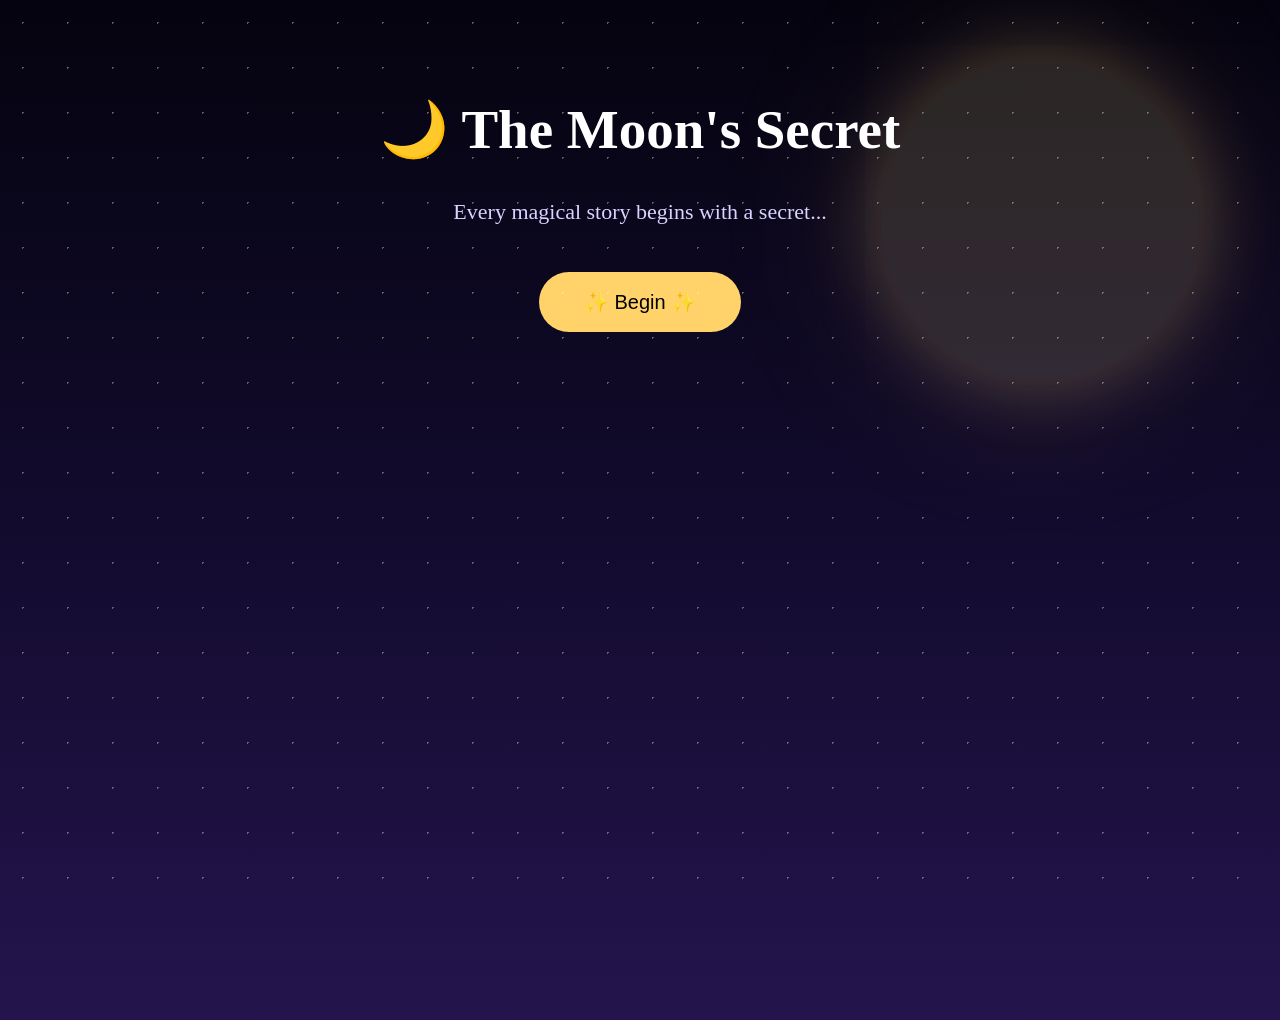
<file: index.html>
<!DOCTYPE html>
<html lang="en">
<head>
    <meta charset="UTF-8">
    <meta name="viewport" content="width=device-width, initial-scale=1.0">

    <title>The Moon's Secret 🌙</title>

    <link rel="stylesheet" href="style.css">
</head>

<body>

    <div class="container">

        <h1>🌙 The Moon's Secret</h1>

        <p>
            Every magical story begins with a secret...
        </p>

        <button id="startBtn">
            ✨ Begin ✨
        </button>

    </div>

    <script src="script.js"></script>

</body>
</html>
</file>
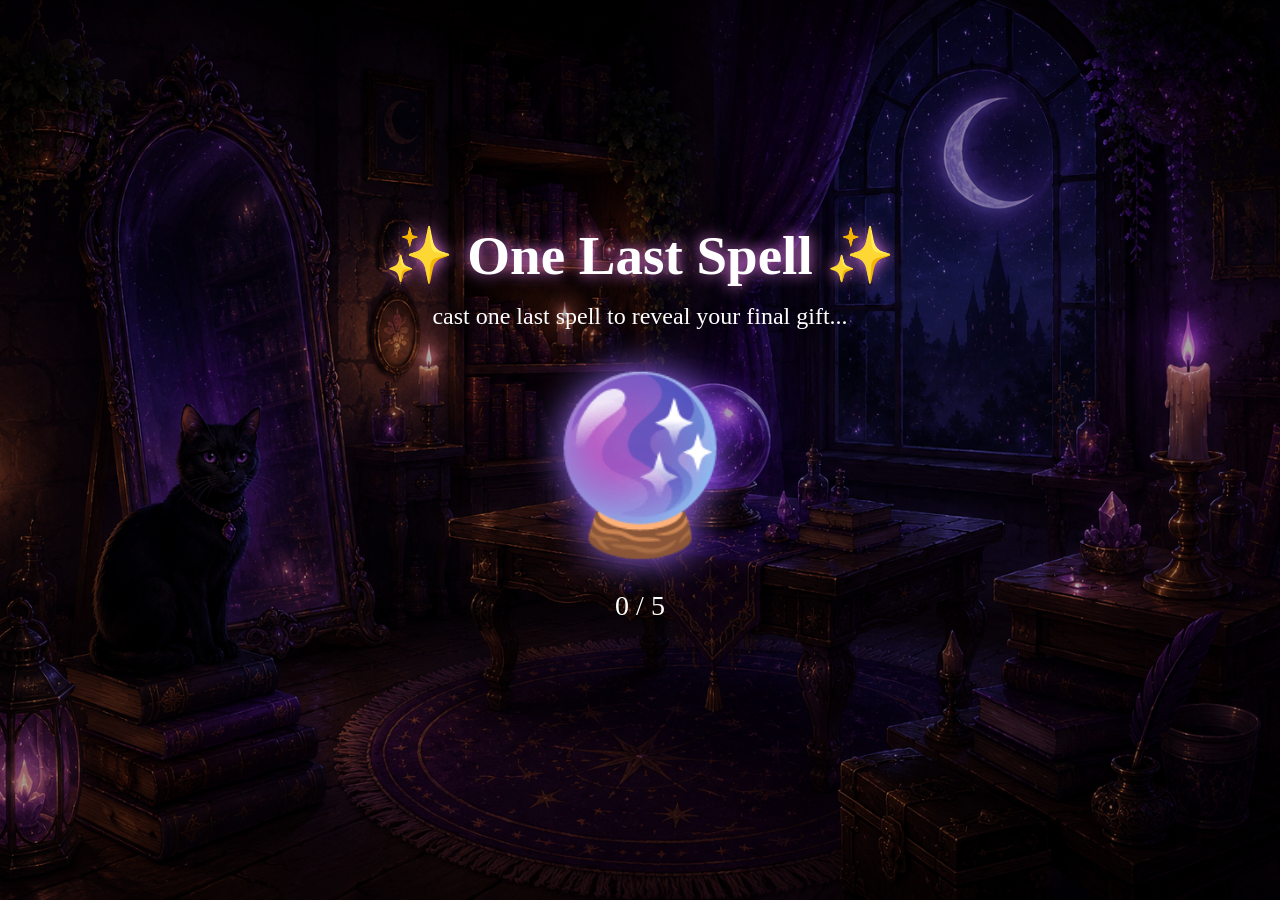
<file: challenge.html>
<!DOCTYPE html>
<html lang="en">

<head>
    <meta charset="UTF-8">
    <meta name="viewport" content="width=device-width, initial-scale=1.0">

    <title>The Final Challenge</title>

    <style>
        * {
            margin: 0;
            padding: 0;
            box-sizing: border-box;
        }

        body {

            height: 100vh;
            overflow: hidden;

            display: flex;
            justify-content: center;
            align-items: center;
            flex-direction: column;

            font-family: Georgia, serif;

            background:
                linear-gradient(rgba(0, 0, 0, .35), rgba(0, 0, 0, .35)),
                url("magic-room.png");

            background-size: cover;
            background-position: center;

            color: white;

        }

        h1 {

            font-size: 55px;
            margin-bottom: 15px;
            text-shadow: 0 0 15px violet;

        }

        p {

            font-size: 24px;
            margin-bottom: 35px;

        }

        #ball {

            font-size: 170px;

            cursor: pointer;

            transition: .3s;

            filter: drop-shadow(0 0 20px #9f6cff);

            user-select: none;

        }

        #ball:hover {

            transform: scale(1.08);

        }

        #count {

            margin-top: 25px;

            font-size: 28px;

        }

        #message {

            margin-top: 20px;

            font-size: 26px;

            height: 35px;

            color: #ffe97d;

        }

        button {

            display: none;

            margin-top: 35px;

            padding: 18px 45px;

            font-size: 22px;

            border: none;

            border-radius: 50px;

            background: #ffd84d;

            cursor: pointer;

            transition: .3s;

        }

        button:hover {

            transform: scale(1.08);

        }

        .sparkle {

            animation: flash .5s;

        }

        @keyframes flash {

            0% {

                transform: scale(1);

            }

            50% {

                transform: scale(1.2);

                filter: drop-shadow(0 0 50px violet);

            }

            100% {

                transform: scale(1);

            }

        }
    </style>

</head>

<body>

    <h1>✨ One Last Spell ✨</h1>

    <p>cast one last spell to reveal your final gift...</p>

    <div id="ball">🔮</div>

    <div id="count">0 / 5</div>

    <div id="message"></div>

    <button onclick="location.href='message.html'">
        💌 Open My Final Letter
    </button>

    <script>

        let taps = 0;

        const ball = document.getElementById("ball");
        const count = document.getElementById("count");
        const message = document.getElementById("message");
        const button = document.querySelector("button");

        const texts = [

            "The magic is waking up...",

            "The crystal is glowing...",

            "Almost there...",

            "One last touch...",

            "✨ The spell is complete! ✨"

        ];

        ball.onclick = function () {

            if (taps >= 5) return;

            taps++;

            count.innerHTML = taps + " / 5";

            message.innerHTML = texts[taps - 1];

            ball.classList.remove("sparkle");

            void ball.offsetWidth;

            ball.classList.add("sparkle");

            ball.style.transform = "scale(" + (1 + taps * 0.05) + ")";

            if (taps == 5) {

                message.innerHTML = "✨ The spell is complete... ✨";

                setTimeout(function () {

                    button.style.display = "inline-block";

                }, 1000);

            }

        }

    </script>

</body>

</html>
</file>
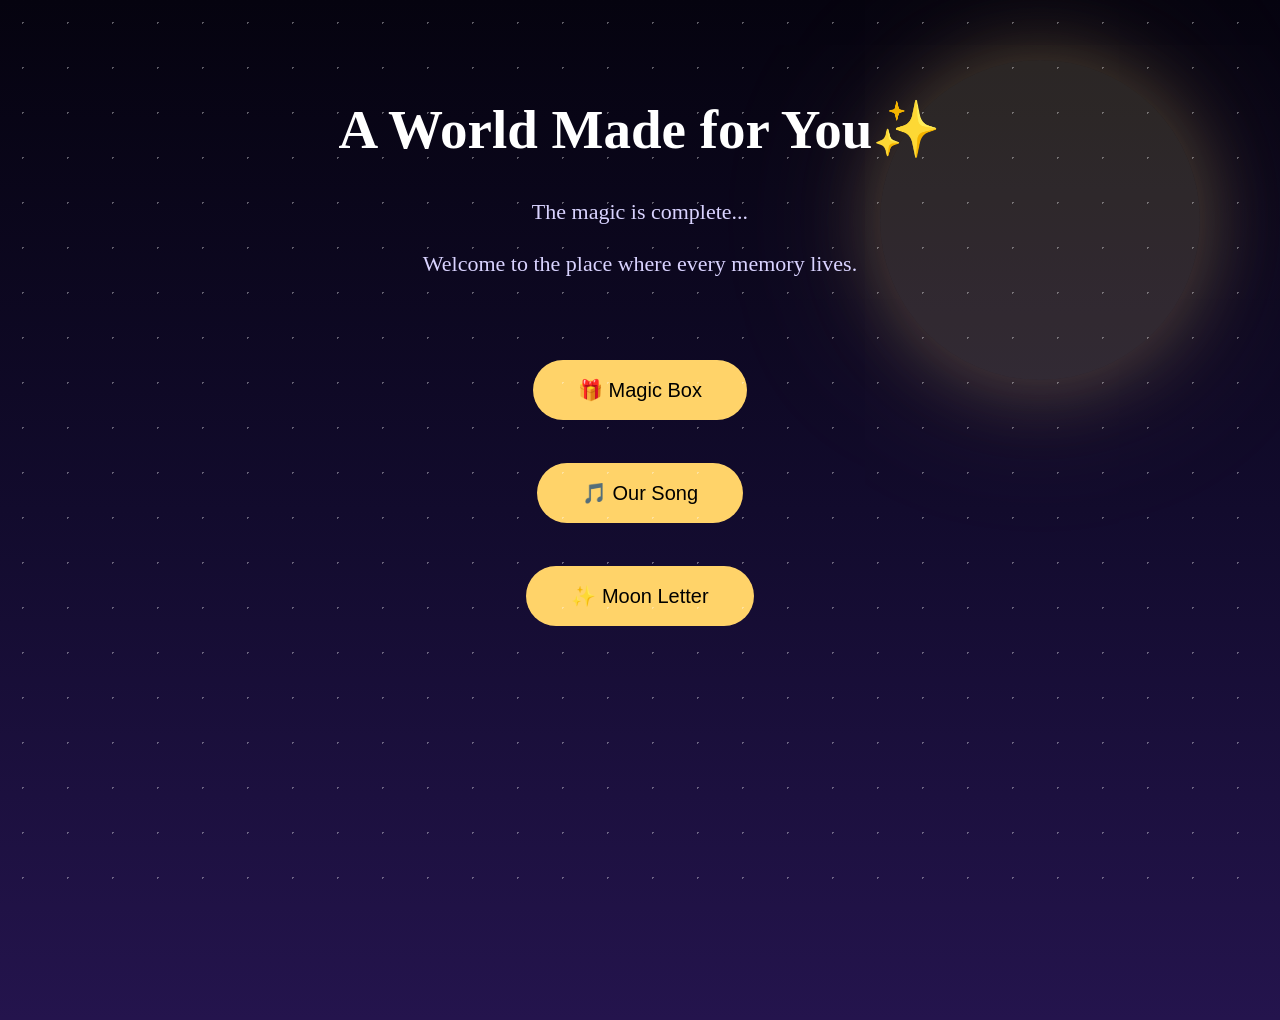
<file: final.html>
<!DOCTYPE html>
<html lang="en">
<head>
<meta charset="UTF-8">
<meta name="viewport" content="width=device-width, initial-scale=1.0">

<title>A World Made for You✨</title>

<link rel="stylesheet" href="style.css">

</head>

<body>

<div class="container">

<h1>A World Made for You✨ </h1>

<p>
The magic is complete...
<br><br>
Welcome to the place where every memory lives.
</p>

<br><br>

<button id="gift1">🎁 Magic Box</button>

<br><br>

<button id="gift2">🎵 Our Song</button>

<br><br>

<button id="gift3">✨ Moon Letter</button>

</div>

<script src="script.js"></script>

</body>
</html>
</file>
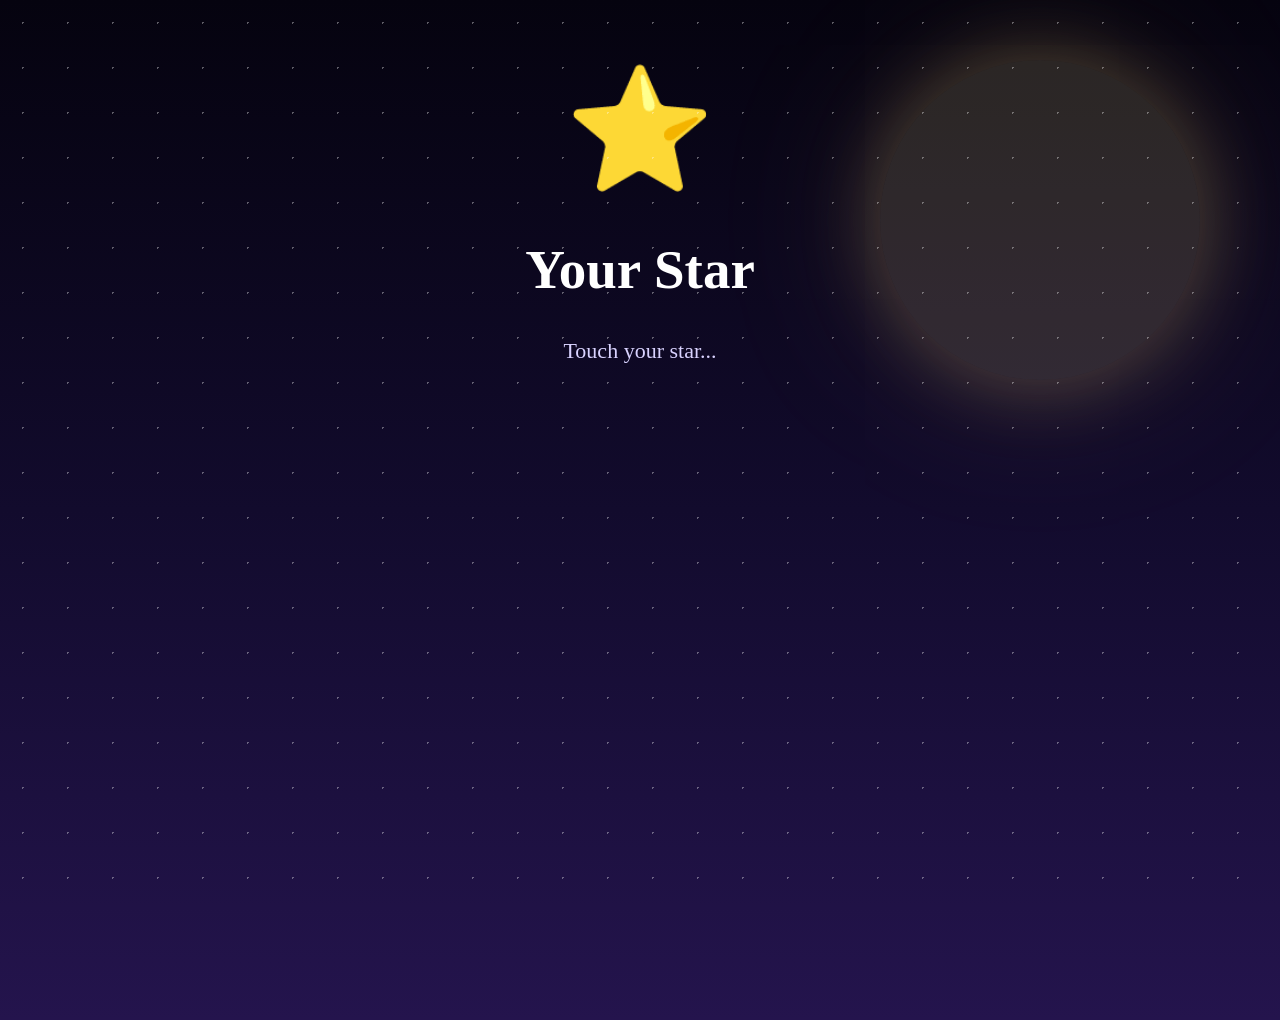
<file: gift.html>
<!DOCTYPE html>
<html lang="en">
<head>
    <meta charset="UTF-8">
    <meta name="viewport" content="width=device-width, initial-scale=1.0">
    <title>Your Star ⭐</title>

    <link rel="stylesheet" href="style.css">

    <style>
        #star{
            font-size:120px;
            cursor:pointer;
            transition:0.5s;
            margin-bottom:20px;
        }

        #wish{
            max-width:700px;
            margin:30px auto;
            line-height:1.8;
            font-size:22px;
            white-space:pre-line;
        }
    </style>
</head>

<body>

<div class="container">

    <div id="star">⭐</div>

    <h1>Your Star</h1>

    <p id="touch">
        Touch your star...
    </p>

    <p id="wish"></p>

</div>

<script>

const star = document.getElementById("star");
const wish = document.getElementById("wish");
const touch = document.getElementById("touch");

const text = `
Some people wish upon stars...

But I think stars were made to remind us that even in the darkest nights,
there is always something beautiful waiting above.

So whenever you see the moon and the stars,
think of this little corner of the sky that belongs to you.

May your days be filled with magic,
your nights with peace,
and your heart with all the happiness you deserve.

Happy Birthday, Little Witch.

Keep shining...

Just like your star.

See you under the next moon... 🌙✨
`;

let i = 0;

function typing(){

    if(i < text.length){

        wish.innerHTML += text.charAt(i) === "\n"
            ? "<br>"
            : text.charAt(i);

        i++;
window.scrollTo({
    top:document.body.scrollHeight,
    behavior:"smooth"
});

        setTimeout(typing,30);

    }

}

star.onclick = function(){

    touch.innerHTML = "";

    wish.innerHTML = "";

    i = 0;

    star.style.opacity = "0";
    star.style.pointerEvents = "none";

    typing();

};
setTimeout(function () {
    window.location.href = "wish.html";
}, 5000);

</script>

</body>
</html>
</file>
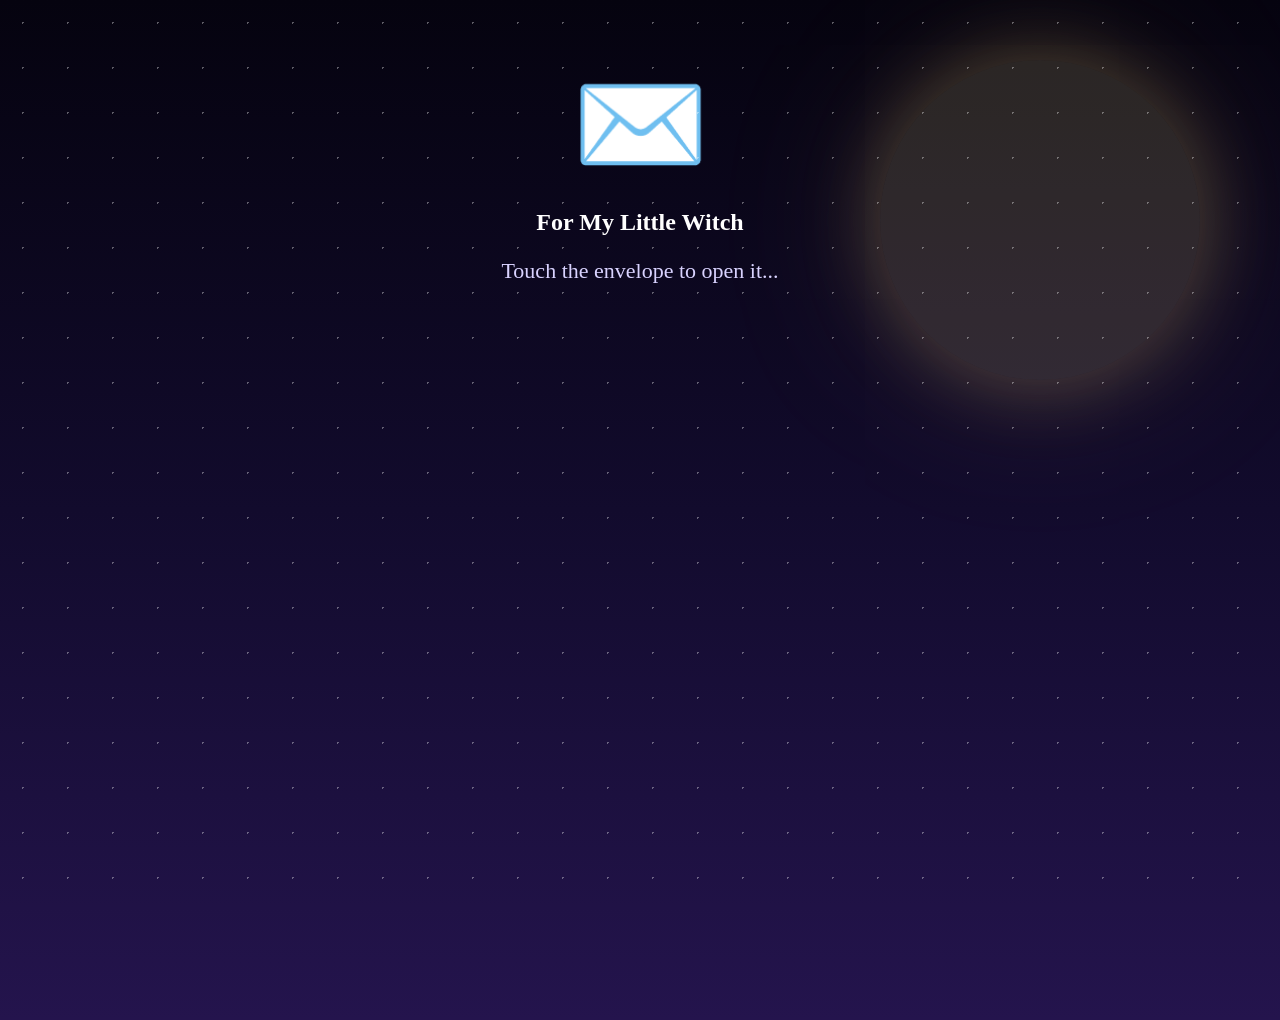
<file: letter.html>
<!DOCTYPE html>
<html lang="en">
<head>

<meta charset="UTF-8">
<meta name="viewport" content="width=device-width, initial-scale=1.0">

<title>Moon Letter 🌙</title>

<link rel="stylesheet" href="style.css">

</head>

<body>

<div class="container">

    <div class="envelope" id="openLetter">

        ✉️

    </div>

    <h2>For My Little Witch</h2>

    <p>
        Touch the envelope to open it...
    </p>

</div>

<script>

document.getElementById("openLetter").onclick=function(){

window.location.href="onelastthing.html";

}

</script>

</body>

</html>
</file>
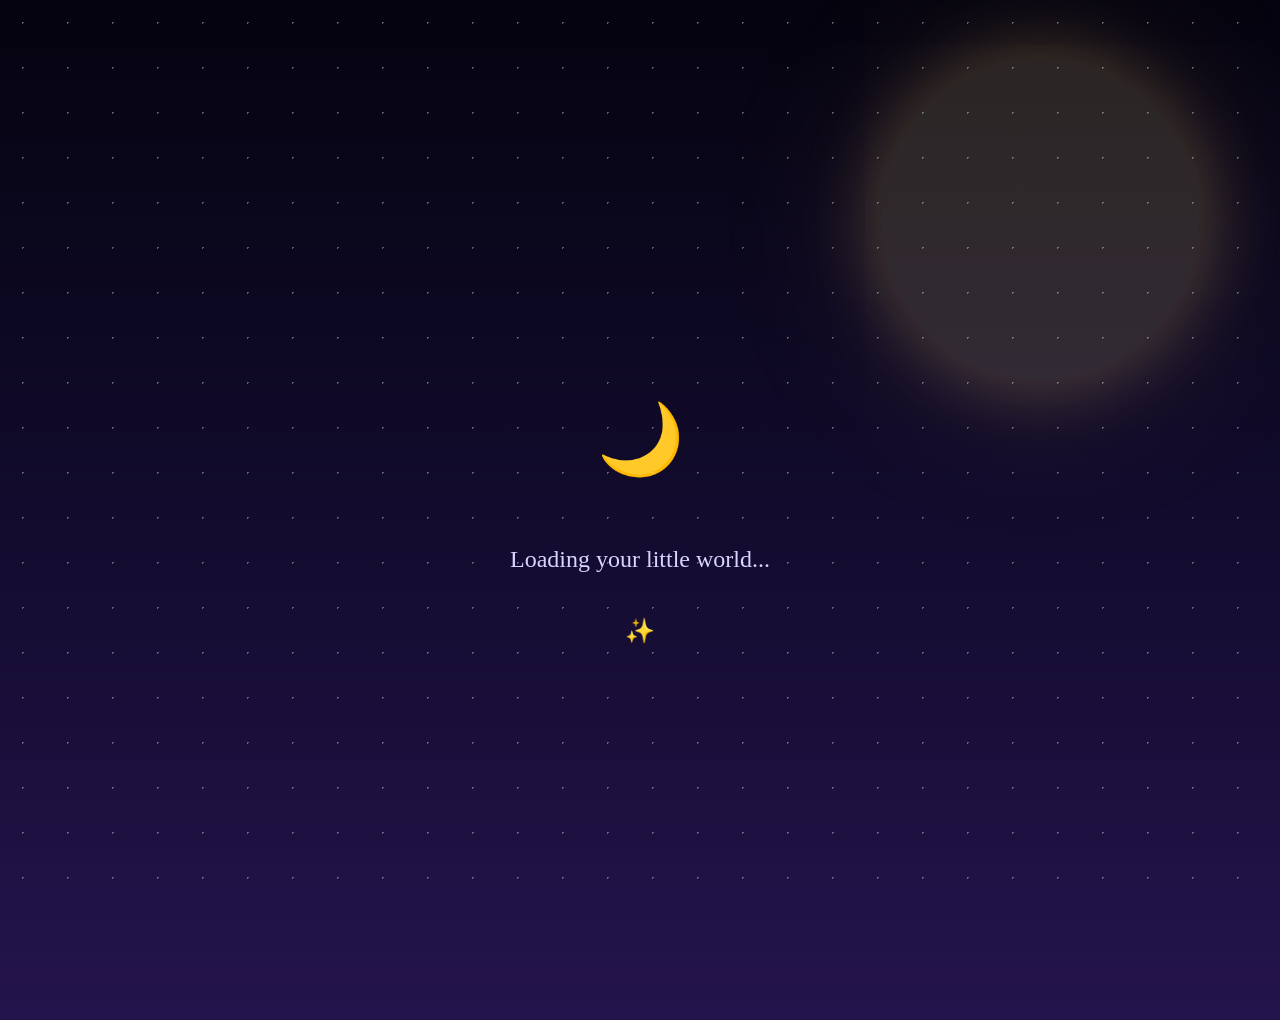
<file: loading.html>
<!DOCTYPE html>
<html lang="en">
<head>
<meta charset="UTF-8">
<meta name="viewport" content="width=device-width, initial-scale=1.0">
<title>Loading...</title>

<link rel="stylesheet" href="style.css">

<style>

.loader{
    display:flex;
    flex-direction:column;
    justify-content:center;
    align-items:center;
    height:100vh;
    text-align:center;
}

.loader h1{
    font-size:70px;
    animation: glow 2s infinite;
}

.loader p{
    font-size:24px;
    margin-top:20px;
}

@keyframes glow{

0%,100%{
opacity:.5;
}

50%{
opacity:1;
}

}

</style>

</head>

<body>

<div class="loader">

<h1>🌙</h1>

<p>Loading your little world...</p>

<p>✨</p>

</div>

<script>

setTimeout(function(){

window.location.href="index.html";

},2500);

</script>

</body>
</html>
</file>
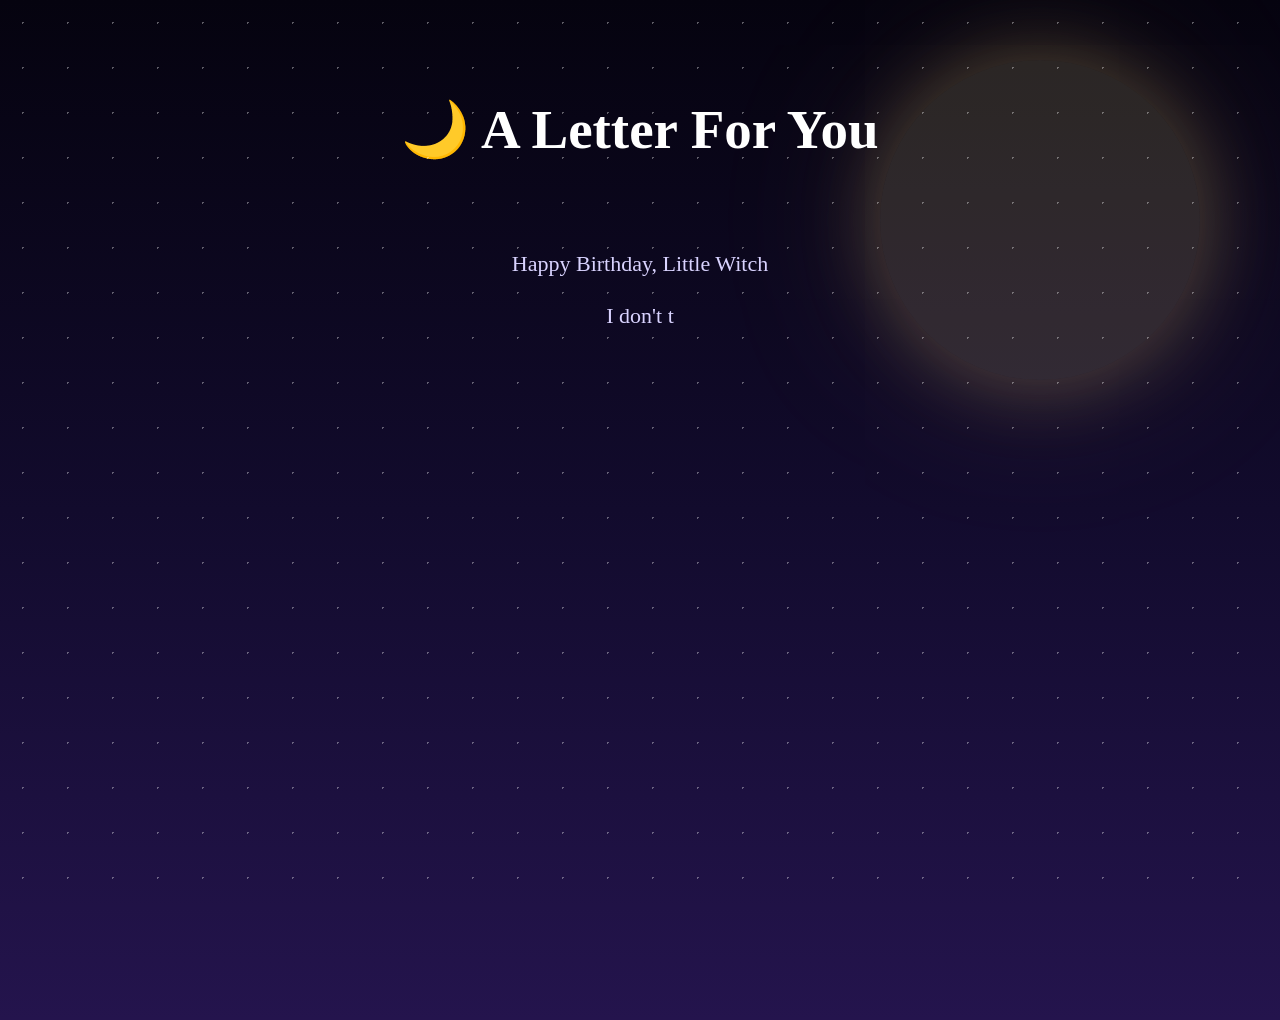
<file: message.html>
<!DOCTYPE html>
<html lang="en">
<head>
<meta charset="UTF-8">
<meta name="viewport" content="width=device-width, initial-scale=1.0">

<title>Moon Letter 🌙</title>

<link rel="stylesheet" href="style.css">
</head>

<body>

<div class="container">

<h1>🌙 A Letter For You</h1>

<p id="letterText"></p>

</div>

<script>

const text = `

Happy Birthday, Little Witch

I don't think words could ever be enough to describe how grateful I am that you became part of my life

Thank you for every laugh...
Every memory...
Every little moment

No matter where life takes us,
I'll always be cheering for you.

May this year bring you happiness,
peace,
and every dream your heart wishes for.

Happy Birthday.

See you under the next moon mommy...

🌙✨
`;

let i = 0;

function typeLetter(){

    if(i < text.length){

        document.getElementById("letterText").innerHTML +=
        text.charAt(i) === "\n" ? "<br>" : text.charAt(i);

        i++;

        setTimeout(typeLetter,35);

    }

}

typeLetter();

</script>

</body>
</html>
</file>
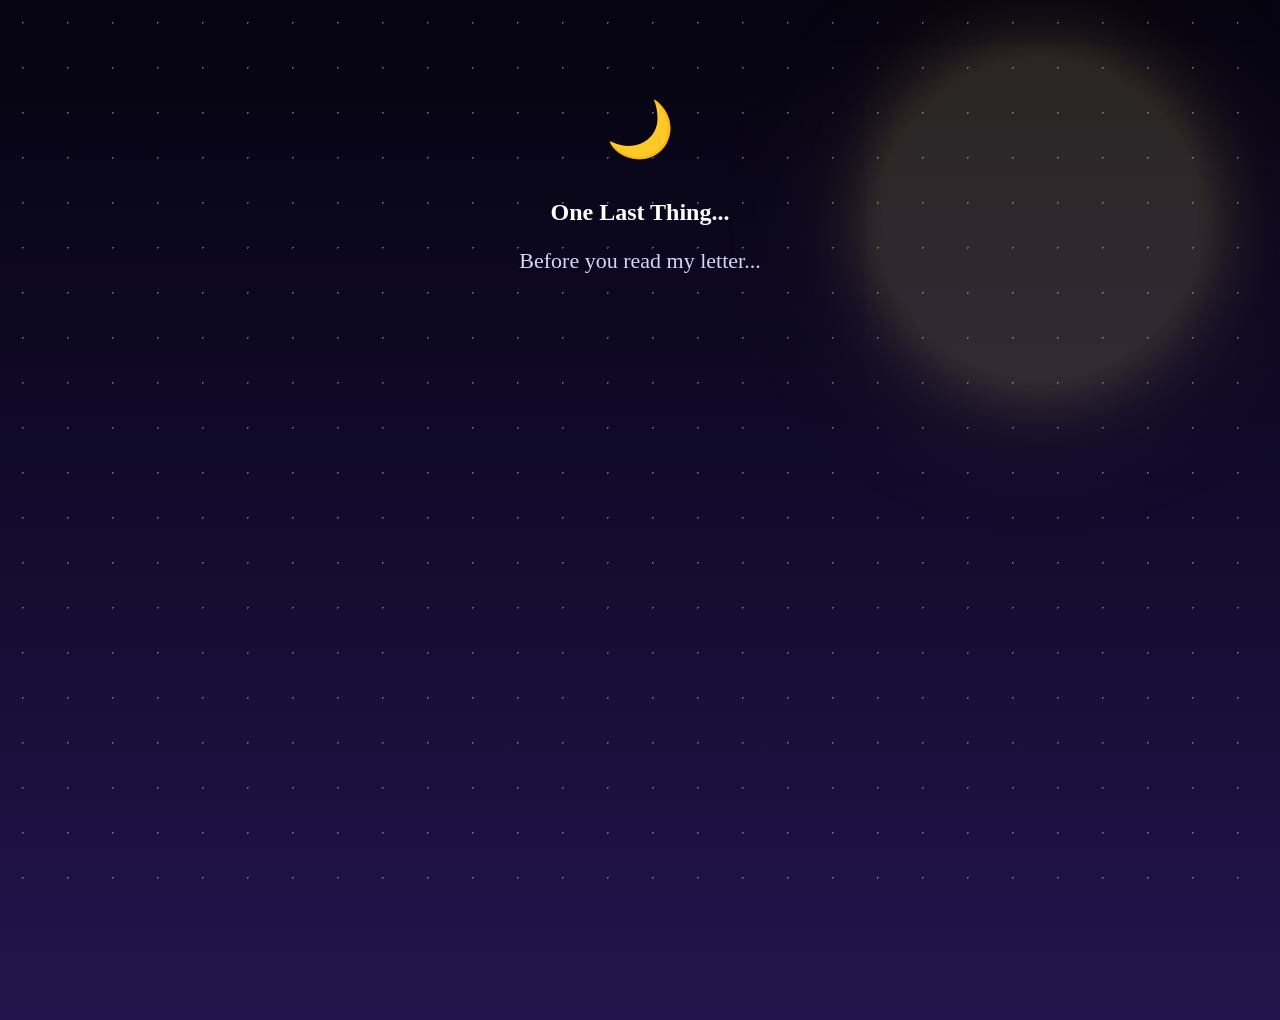
<file: onelastthing.html>
<!DOCTYPE html>
<html lang="en">
<head>

<meta charset="UTF-8">
<meta name="viewport" content="width=device-width, initial-scale=1.0">

<title>One Last Thing 🌙</title>

<link rel="stylesheet" href="style.css">

</head>

<body>

<div class="container">

<h1>🌙</h1>

<h2>One Last Thing...</h2>

<p id="line1">
Before you read my letter...
</p>

<p id="line2" style="display:none;">
I hope today reminds you
how truly special you are.
</p>

<p id="line3" style="display:none;">
I hope every smile you make today
comes back to you
a thousand times.
</p>

<p id="line4" style="display:none;">
May this birthday be the beginning
of your happiest chapter yet.
</p>

<p id="line5" style="display:none;">
Never stop believing
in your own magic
</p>

<p id="line6" style="display:none;">
Mama...
🌙✨
</p>

<br><br>

<button id="letterBtn" style="display:none;">
💌 Read My Letter
</button>

</div>

<script>

setTimeout(function(){
document.getElementById("line2").style.display="block";
},1500);

setTimeout(function(){
document.getElementById("line3").style.display="block";
},3000);

setTimeout(function(){
document.getElementById("line4").style.display="block";
},4500);

setTimeout(function(){
document.getElementById("line5").style.display="block";
},6000);

setTimeout(function(){
document.getElementById("line6").style.display="block";
},7500);

setTimeout(function(){
document.getElementById("letterBtn").style.display="inline-block";
},9000);

document.getElementById("letterBtn").onclick = function(){

window.location.href = "challenge.html";

}

</script>

</body>
</html>
</file>
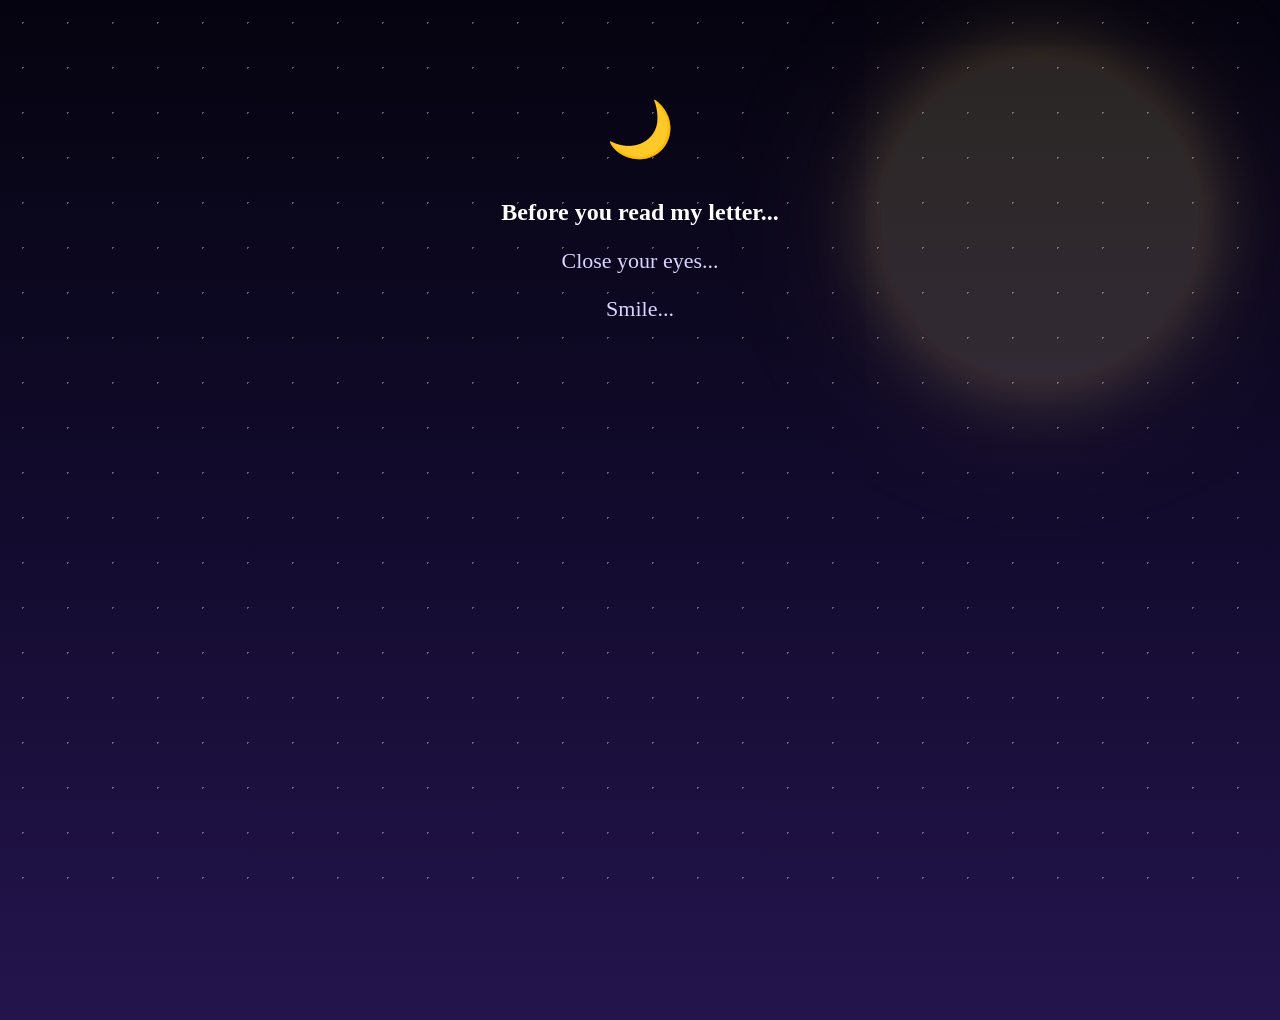
<file: wish.html>
<!DOCTYPE html>
<html lang="en">
<head>
<meta charset="UTF-8">
<meta name="viewport" content="width=device-width, initial-scale=1.0">

<title>Make A Birthday Wish ✨</title>

<link rel="stylesheet" href="style.css">

</head>

<body>

<div class="container">

<h1>🌙</h1>

<h2>Before you read my letter...</h2>

<p id="line1">
Close your eyes...
</p>

<p id="line2" style="display:none;">
Smile...
</p>

<p id="line3" style="display:none;">
and make one birthday wish.
</p>

<p id="line4" style="display:none;">
✨
</p>

<p id="line5" style="display:none;">
Keep it in your heart...
</p>

<p id="line6" style="display:none;">
The moon will keep it safe.
</p>

<br><br>

<button id="readyBtn" style="display:none;">
✨ I'm Ready ✨
</button>

</div>

<script>

setTimeout(()=>{

document.getElementById("line2").style.display="block";

},1500);

setTimeout(()=>{

document.getElementById("line3").style.display="block";

},3000);

setTimeout(()=>{

document.getElementById("line4").style.display="block";

},4500);

setTimeout(()=>{

document.getElementById("line5").style.display="block";

},6000);

setTimeout(()=>{

document.getElementById("line6").style.display="block";

},7500);

setTimeout(()=>{

document.getElementById("readyBtn").style.display="inline-block";

},9000);

document.getElementById("readyBtn").onclick=function(){

window.location.href="letter.html";

}

</script>

</body>
</html>
</file>
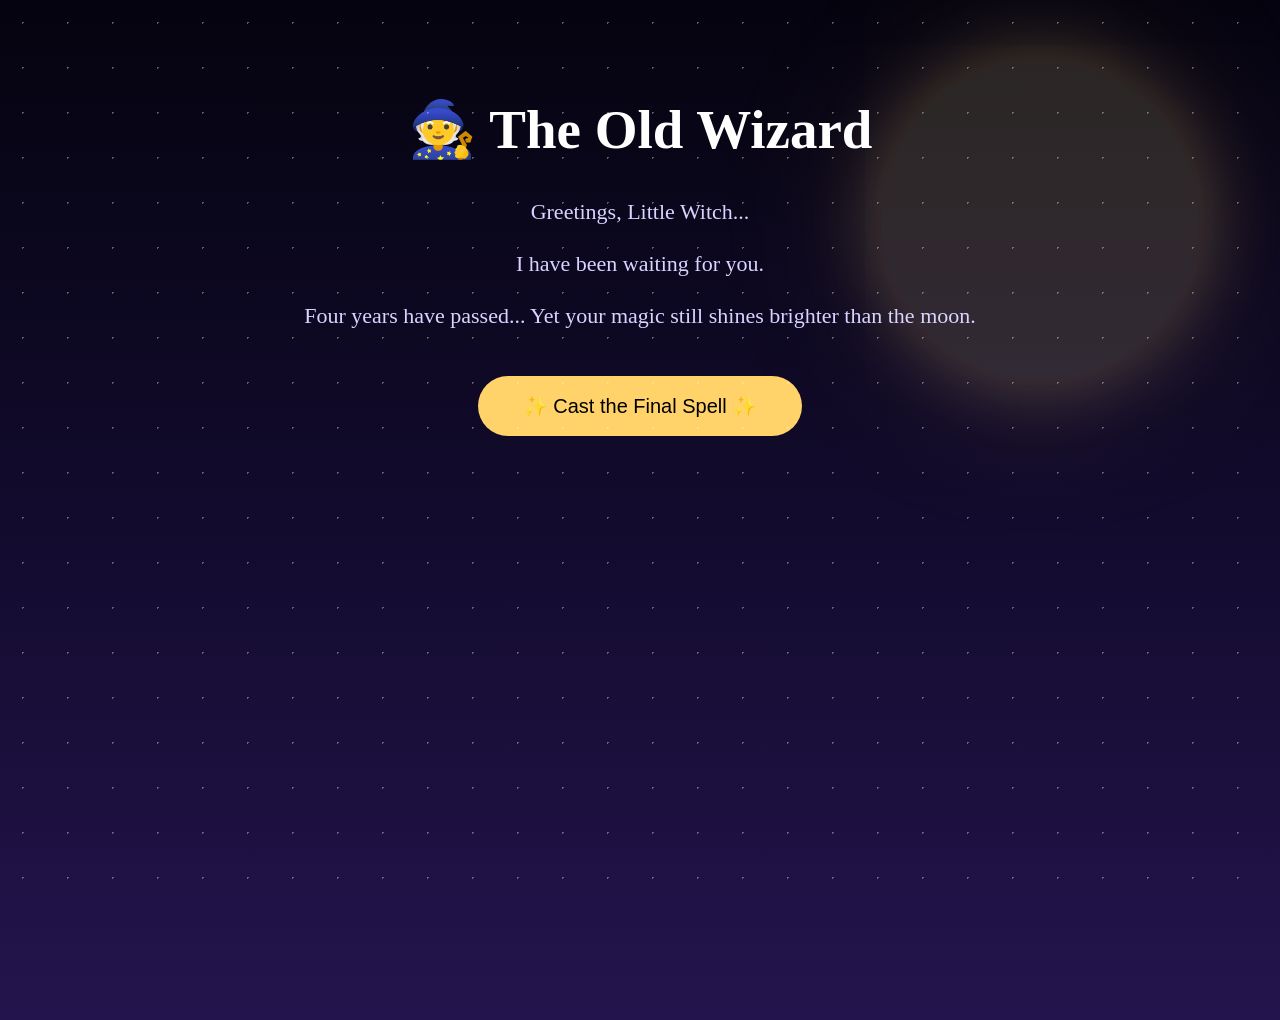
<file: wizard.html>
<!DOCTYPE html>
<html lang="en">
<head>
    <meta charset="UTF-8">
    <meta name="viewport" content="width=device-width, initial-scale=1.0">
    <title>The Wizard ✨</title>

    <link rel="stylesheet" href="style.css">
</head>

<body>

<div class="container">

    <h1>🧙 The Old Wizard</h1>

    <p id="wizardText">
        Greetings, Little Witch...
        <br><br>
        I have been waiting for you.
        <br><br>
        Four years have passed...
        Yet your magic still shines brighter than the moon.
    </p>

    <button id="nextSpell">
        ✨ Cast the Final Spell ✨
    </button>

</div>

<script src="script.js"></script>

</body>
</html>
</file>
<file: style.css>
body{
    margin:0;
    min-height:100vh;
    display:flex;
    justify-content:center;
    align-items:flex-start;
    padding: 60px 0;
    overflow-y:auto;

    background:linear-gradient(to bottom,#05030f,#120b2d,#24144d);
    color:white;
    font-family:georgia,serif;
    
}

.container{
    text-align:center;
}

h1{
    font-size:55px;
}

p{
    font-size:22px;
    color:#d9d3ff;
}

button{
    margin-top:25px;
    padding:18px 45px;
    border:none;
    border-radius:50px;
    background:#ffd369;
    font-size:20px;
    cursor:pointer;
    transition:.3s;
}

button:hover{
    transform:scale(1.08);
}
/* ===== Animated Stars ===== */

body{
    overflow-y:auto;
}

body::before{

    content:"";

    position:fixed;

    inset:0;

    background-image:
    radial-gradient(white 1px, transparent 1px);

    background-size:45px 45px;

    opacity:.35;

    animation:starsMove 45s linear infinite;

    pointer-events:none;

}

@keyframes starsMove{

    from{

        transform:translateY(0);

    }

    to{

        transform:translateY(-250px);

    }

}
body::after{
    content:"";

    position:fixed;

    width:320px;
    height:320px;

    border-radius:50%;

    background:rgba(255,230,140,.15);

    box-shadow:
        0 0 80px rgba(255,220,120,.25),
        0 0 180px rgba(255,220,120,.15);

    top:60px;
    right:80px;

    z-index:-1;

    animation:moonGlow 4s ease-in-out infinite;
}

@keyframes moonGlow{

    0%,100%{
        transform:scale(1);
        opacity:.8;
    }

    50%{
        transform:scale(1.08);
        opacity:1;
    }

}
.envelope{

font-size:110px;

cursor:pointer;

transition:.4s;

display:inline-block;

animation:float 2.5s ease-in-out infinite;

}

.envelope:hover{

transform:scale(1.15) rotate(-6deg);

filter:drop-shadow(0 0 25px gold);

}

@keyframes float{

0%,100%{

transform:translateY(0);

}

50%{

transform:translateY(-12px);

}

}
</file>
